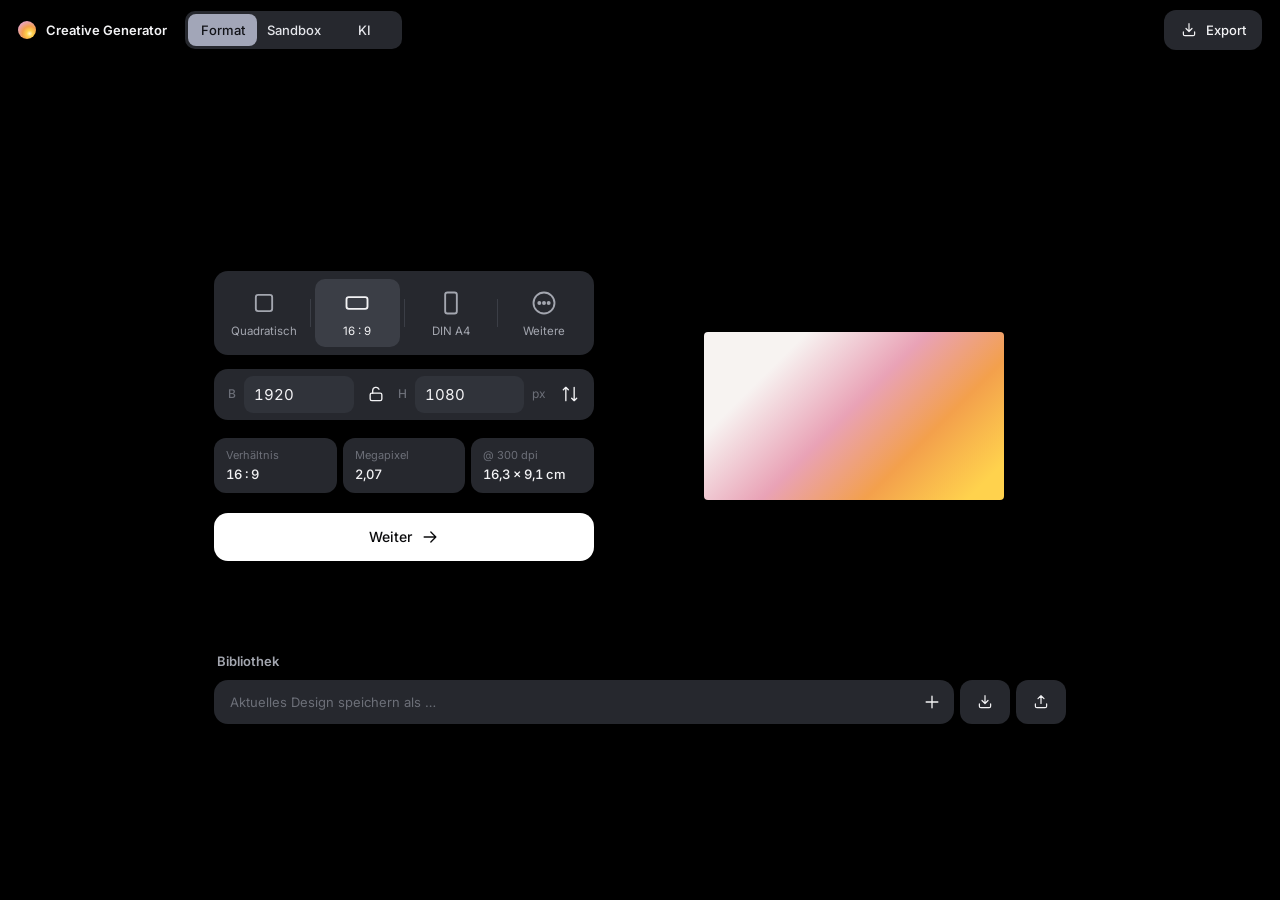
<file: index.html>
<!doctype html>
<html lang="de">
<head>
<meta charset="utf-8">
<meta name="viewport" content="width=device-width, initial-scale=1">
<title>Creative Generator</title>
<link rel="preconnect" href="https://fonts.googleapis.com">
<link rel="preconnect" href="https://fonts.gstatic.com" crossorigin>
<link href="https://fonts.googleapis.com/css2?family=Inter:wght@400;500;600&family=Caveat:wght@600&family=Dancing+Script:wght@600&display=swap" rel="stylesheet">
<style>html:not(.css-ready) body { visibility: hidden; background: #000; }</style>
</head>
<body>

<header class="topbar">
  <div class="brand"><span class="logo"></span><span class="name">Creative Generator</span></div>
  <div id="navSlot"></div>
  <div class="spacer"></div>
  <button class="btn export-btn" id="exportNav" type="button"><span id="exportNavIc"></span><span>Export</span></button>
</header>

<main>
  <!-- Seite 1: Format -->
  <section class="page" id="page-format">
    <div class="format-wrap">
      <div class="format-main">
        <div class="pill aspect" id="aspectBar"></div>
        <div class="chips" id="moreChips" hidden></div>

        <div class="pill dims">
          <label class="dim"><span>B</span><input id="inW" type="number" min="16" max="16384" step="1"></label>
          <button class="act" id="lockBtn" type="button"></button>
          <label class="dim"><span>H</span><input id="inH" type="number" min="16" max="16384" step="1"></label>
          <span class="unit">px</span>
          <button class="act" id="swapBtn" type="button" title="Drehen"></button>
        </div>

        <dl class="info" id="fmtInfo"></dl>
        <button class="btn primary" id="toSandbox" type="button"><span>Weiter</span></button>
      </div>
      <div class="format-side"><div id="fmtShape"></div></div>
      <div class="library" id="library"></div>
    </div>
  </section>

  <!-- Seite 3: KI-Generator (lokal über Ollama) -->
  <section class="page" id="page-ai">
    <div class="ai-wrap" id="aiRoot"></div>
  </section>

  <!-- Seite 2: Sandbox -->
  <section class="page" id="page-sandbox">
    <aside class="panel">
      <div class="panel-head" id="panelHead"></div>
      <div id="groups"></div>
    </aside>

    <div class="stage">
      <div class="viewport" id="viewport">
        <canvas id="cv"></canvas>
        <div class="rec" id="recOverlay">
          <span class="rec-dot"></span><span id="recTime"></span>
          <span class="rec-bar"><i id="recBar"></i></span>
          <button class="act" id="recCancel" type="button" title="Abbrechen"></button>
        </div>
      </div>
      <div class="transport">
        <div class="pill transport-pill">
          <button class="play" id="playBtn" type="button"></button>
          <input type="range" class="vs scrub" id="scrub" min="0" max="1" step="0.0005" value="0" aria-label="Position im Loop">
          <span class="time" id="timeLbl"></span>
        </div>
        <div id="qualSlot"></div>
        <button class="btn quick" id="quickExp" type="button" title="Exportieren"><span id="quickIc"></span><span id="quickLbl">PNG</span></button>
      </div>
    </div>
  </section>
</main>

<div class="toast" id="toast"></div>

<!-- Lädt CSS und Skripte immer im aktuellen Stand: Jede Datei wird kurz beim Server nachgefragt
     (unverändert = 304), danach eingebunden. Sonst nutzt der Browser nach einem Update
     bis zu 10 Minuten die alte Fassung (GitHub Pages: max-age=600). Reihenfolge bleibt erhalten. -->
<script>
(async () => {
  const css = ["css/base.css", "css/controls.css", "css/format.css", "css/sandbox.css", "css/ai.css"];
  const js = [
    "js/core/utils.js",
    "js/core/haptics.js",
    "js/core/icons.js",
    "js/core/renderer.js",
    "js/core/mp4.js",
    "js/core/assets.js",
    "js/core/strokes.js",
    "js/core/brush.js",
    "js/gl/common.js",
    "js/functions/shared.js",
    "js/functions/fire.js",
    "js/functions/grounddata.js",
    "js/functions/fragment.js",
    "js/functions/pencil.js",
    "js/ai/settings.js",
    "js/ai/client.js",
    "js/ai/parse.js",
    "js/ai/schema.js",
    "js/ai/prompt.js",
    "js/ai/sandbox.js",
    "js/ai/shader.js",
    "js/ai/validate.js",
    "js/ai/store.js",
    "js/ai/registry.js",
    "js/ai/pipeline.js",
    "js/ui/controls.js",
    "js/ui/format-page.js",
    "js/ui/panel.js",
    "js/ui/exporter.js",
    "js/ui/library.js",
    "js/ui/layer.js",
    "js/ui/sketch.js",
    "js/ui/vptools.js",
    "js/ui/ai-page.js",
    "js/app.js",
  ];
  if (location.protocol !== 'file:') await Promise.all([...css, ...js].map(u => fetch(u, { cache: 'no-cache' }).catch(() => null)));
  await Promise.all(css.map(href => new Promise(res => {
    const l = document.createElement('link'); l.rel = 'stylesheet'; l.href = href; l.onload = l.onerror = res; document.head.appendChild(l);
  })));
  document.documentElement.classList.add('css-ready');
  for (const src of js) {
    const sc = document.createElement('script'); sc.src = src; sc.async = false; document.body.appendChild(sc);
  }
})();
</script>
</body>
</html>
</file>
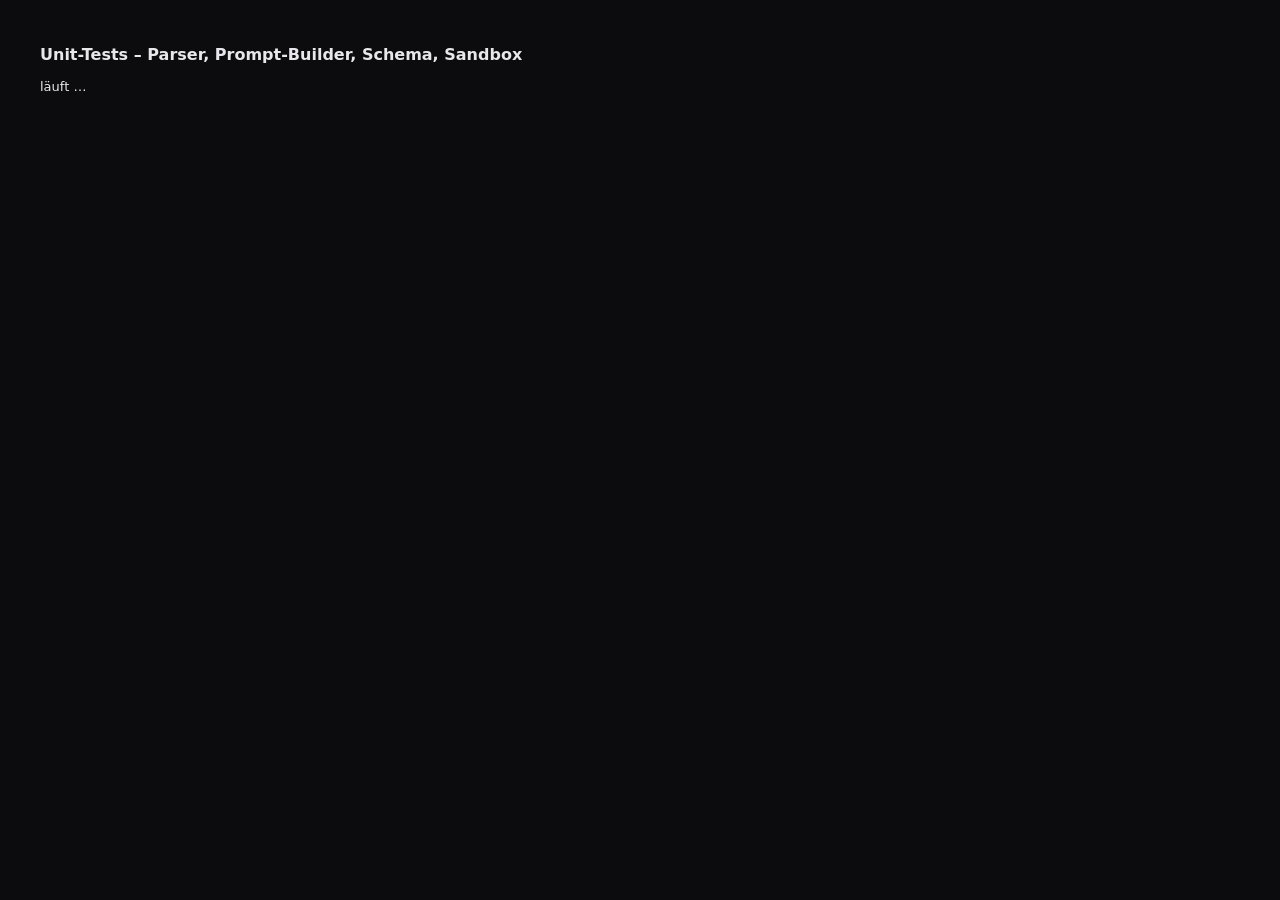
<file: tests/index.html>
<!doctype html>
<html lang="de">
<head>
<meta charset="utf-8">
<title>Tests · Creative Generator KI</title>
<style>
  body { font: 13px/1.5 system-ui, sans-serif; background: #0c0c0e; color: #e8e8ec; padding: 24px 32px; }
  h1 { font-size: 16px; } h2 { font-size: 14px; } .good { color: #3ccf7a; } .bad { color: #ef5b5b; }
  .ok { color: #b8e6c8; } .no { color: #ffb4b4; } small { color: #777; } pre { margin: 2px 0 8px 18px; white-space: pre-wrap; color: #f2b8b8; }
</style>
</head>
<body>
<h1>Unit-Tests – Parser, Prompt-Builder, Schema, Sandbox</h1>
<div id="out">läuft …</div>
<script src="../js/core/utils.js"></script>
<script src="../js/ai/settings.js"></script>
<script src="../js/ai/client.js"></script>
<script src="../js/ai/parse.js"></script>
<script src="../js/ai/schema.js"></script>
<script src="../js/ai/prompt.js"></script>
<script src="../js/gl/common.js"></script>
<script src="../js/ai/sandbox.js"></script>
<script src="../js/ai/shader.js"></script>
<script src="../js/ai/validate.js"></script>
<script src="../js/ai/store.js"></script>
<script src="../js/ai/pipeline.js"></script>
<script src="fixtures/canvas-example.js"></script>
<script src="harness.js"></script>
<script src="unit.js"></script>
<script>T.run(document.getElementById('out'));</script>
</body>
</html>
</file>
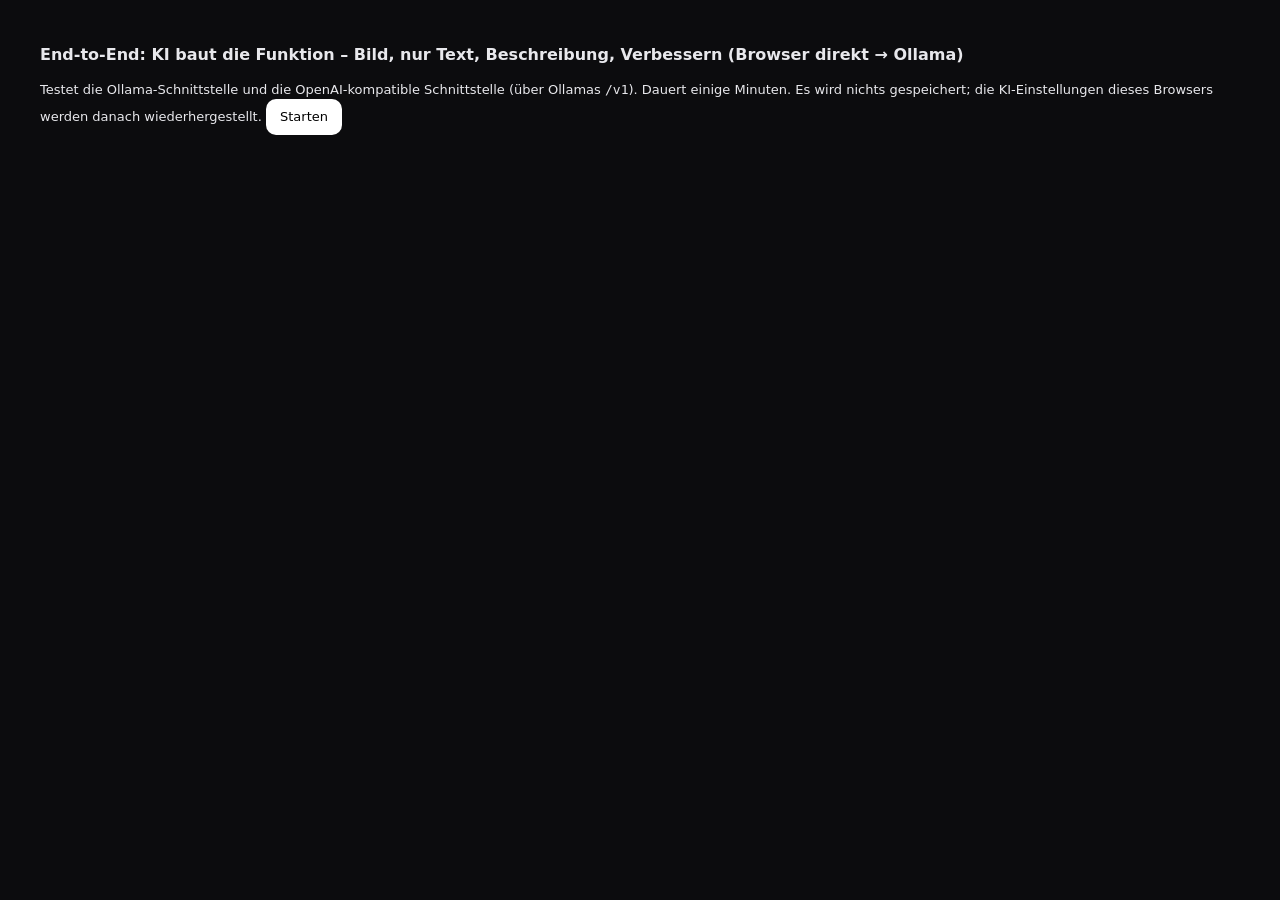
<file: tests/e2e.html>
<!doctype html>
<html lang="de">
<head>
<meta charset="utf-8">
<title>E2E · KI-Generator gegen lokales Ollama</title>
<style>
  body { font: 13px/1.5 system-ui, sans-serif; background: #0c0c0e; color: #e8e8ec; padding: 24px 32px; }
  h1 { font-size: 16px; } h2 { font-size: 14px; } .good { color: #3ccf7a; } .bad { color: #ef5b5b; }
  .ok { color: #b8e6c8; } .no { color: #ffb4b4; } small { color: #777; } pre { margin: 2px 0 8px 18px; white-space: pre-wrap; color: #f2b8b8; }
  button { font: inherit; padding: 8px 14px; border-radius: 10px; border: 0; background: #fff; cursor: pointer; }
  img { max-width: 360px; border-radius: 8px; margin: 10px 10px 0 0; }
</style>
</head>
<body>
<h1>End-to-End: KI baut die Funktion – Bild, nur Text, Beschreibung, Verbessern (Browser direkt → Ollama)</h1>
<p>Testet die Ollama-Schnittstelle und die OpenAI-kompatible Schnittstelle (über Ollamas <code>/v1</code>).
Dauert einige Minuten. Es wird nichts gespeichert; die KI-Einstellungen dieses Browsers werden danach wiederhergestellt.
<button id="go">Starten</button></p>
<div id="out"></div>
<div id="imgs"></div>
<script src="../js/core/utils.js"></script>
<script src="../js/ai/settings.js"></script>
<script src="../js/ai/client.js"></script>
<script src="../js/ai/parse.js"></script>
<script src="../js/ai/schema.js"></script>
<script src="../js/ai/prompt.js"></script>
<script src="../js/gl/common.js"></script>
<script src="../js/ai/sandbox.js"></script>
<script src="../js/ai/shader.js"></script>
<script src="../js/ai/validate.js"></script>
<script src="../js/ai/store.js"></script>
<script src="../js/ai/pipeline.js"></script>
<script src="harness.js"></script>
<script>
const { it, assert } = T;
const AI = CG.ai;
const OLLAMA = 'http://localhost:11434';
const ctx = { runs: {} };
const loadedNow = async () => (await (await fetch(OLLAMA + '/api/ps')).json()).models.map(m => m.name);
let image = null;

it('Einstellungen laden (config.json), Server: Ollama', async () => {
  ctx.savedSettings = localStorage.getItem('cg.v1.ai.settings');
  await AI.settings.load();
  AI.settings.set({ server: 'ollama', url: OLLAMA, refineRounds: 1, model: 'gemma4:12b-mlx', describeModel: '' });
  const s = await AI.client.status();
  assert.ok(s.ok, 'Ollama nicht erreichbar: ' + (s.error && s.error.message));
  assert.deepEqual(s.missing, [], 'fehlende Modelle: ' + s.missing.map(m => m.cmd).join(', '));
  AI.pipeline.setModels(s.models);
  const blob = await (await fetch('fixtures/reference.png')).blob();
  image = await AI.pipeline.prepareImage(new File([blob], 'reference.png', { type: 'image/png' }), AI.config.maxImageSide);
  assert.ok(Math.max(image.w, image.h) <= AI.config.maxImageSide);
});

it('Fehlendes Modell wird verständlich gemeldet', async () => {
  const e = await assert.rejects(AI.client.chat({ model: 'gibt-es-nicht:1', messages: [{ role: 'user', content: 'hi' }] }));
  assert.equal(e.code, 'model_missing'); assert.match(e.message, /ollama pull gibt-es-nicht:1/);
});

async function fullRun(label) {
  const r = ctx.runs[label] = {};
  const prompt = AI.prompt.text({ wishes: 'Die Formen bewegen sich langsam', format: { w: 1920, h: 1080 } });
  const t0 = performance.now();
  r.events = [];
  r.result = await AI.pipeline.generate(prompt, { aspect: 16 / 9, reference: image.base64,
    onEvent: e => { if (e.type !== 'tokens' && e.type !== 'step' && e.type !== 'notes') r.events.push(e.type + (e.errors ? ': ' + e.errors.join(' | ') : '')); } });
  r.genMs = performance.now() - t0;
  assert.ok(r.result.params.length >= 3, 'zu wenige Regler');
  assert.ok(r.result.thumb, 'kein Vorschaubild');
  const img = document.createElement('img'); img.src = r.result.thumb; img.title = label; document.getElementById('imgs').appendChild(img);
  const box = new AI.Sandbox({ timeout: 6000 });
  try { const v = await AI.validate.runShader(r.result.params, r.result.code, { sandbox: box, aspect: 16 / 9 }); assert.ok(v.ok, v.errors.join(' | ')); }
  finally { box.destroy(); }
}

it('Weg „Bild“ (Ollama): Modell sieht die Referenz, baut die Funktion, vergleicht selbst', () => fullRun('ollama'));

it('Weg „nur Text“: Funktion aus geschriebenem Auftrag, mit Dropdown', async () => {
  const r = ctx.runs.text = { events: [] }, t0 = performance.now();
  r.result = await AI.pipeline.generate(AI.prompt.text({ wishes: 'Wellenlinien, die langsam wandern. Ein Dropdown für zwei Farbstimmungen, Regler für Dichte und Tempo.', format: { w: 1920, h: 1080 }, source: 'text' }),
    { aspect: 16 / 9, onEvent: e => { if (e.type === 'failed' || e.type === 'ok') r.events.push(e.type); } });
  r.genMs = performance.now() - t0;
  assert.equal(r.result.source, 'text');
  assert.ok(r.result.params.some(p => p.type === 'select'), 'kein Dropdown angelegt');
  ctx.gen = { id: 'e2e', kind: 'shader', name: r.result.title || 'E2E', code: r.result.code, params: r.result.params };
});

it('Verbessern: bestehende Funktion per Prompt ändern (neuer Schalter), Ergebnis läuft', async () => {
  const r = ctx.runs.improve = { events: [] }, t0 = performance.now();
  r.result = await AI.pipeline.improve(ctx.gen, 'Füge einen Schalter „Invertieren“ hinzu, der die Farben umkehrt.', { aspect: 16 / 9, onEvent: e => { if (e.type === 'failed' || e.type === 'ok') r.events.push(e.type); } });
  r.genMs = performance.now() - t0;
  assert.ok(r.result.params.some(p => p.type === 'toggle'), 'kein Schalter angelegt');
  assert.ok(r.result.code !== ctx.gen.code, 'Code unverändert');
});

it('Weg „Beschreibung“: zweites Modell beschreibt die Referenz für ein Text-Modell und wird danach entladen', async () => {
  AI.settings.set({ model: 'qwen2.5:14b', describeModel: 'gemma4:12b-mlx' });
  const pl = AI.pipeline.plan(true);
  assert.equal(pl.source, 'description'); assert.equal(pl.describer, 'gemma4:12b-mlx');
  const text = await AI.pipeline.describe(image.base64);
  assert.ok(text.length > 80, 'Beschreibung zu kurz: ' + text);
  assert.deepEqual(await loadedNow(), []);
  AI.settings.set({ model: 'gemma4:12b-mlx', describeModel: '' });
});

it('Speicher: danach ist kein Modell mehr geladen', async () => assert.deepEqual(await loadedNow(), []));

it('Abbrechen stoppt die Generierung und entlädt das Modell', async () => {
  const ac = new AbortController();
  setTimeout(() => ac.abort(), 2500);
  const e = await assert.rejects(AI.pipeline.generate(AI.prompt.text({}), { signal: ac.signal, reference: image.base64 }));
  assert.equal(e.name, 'AbortError');
  await new Promise(r => setTimeout(r, 1500));
  assert.deepEqual(await loadedNow(), []);
});

it('OpenAI-kompatible Schnittstelle (/v1): Modelle, Bild → Funktion', async () => {
  AI.settings.set({ server: 'openai', url: OLLAMA, refineRounds: 0 });
  const s = await AI.client.status();
  assert.ok(s.ok && s.models.length, 'keine Modelle über /v1/models');
  await fullRun('openai');
});

it('Einstellungen wiederhergestellt', async () => {
  if (ctx.savedSettings === null) localStorage.removeItem('cg.v1.ai.settings'); else localStorage.setItem('cg.v1.ai.settings', ctx.savedSettings);
  await AI.settings.load();
  // Modell der OpenAI-Runde entladen (dort steuert die App den Speicher nicht)
  await fetch(OLLAMA + '/api/generate', { method: 'POST', body: JSON.stringify({ model: AI.config.model, keep_alive: 0 }) });
});

async function go() {
  document.getElementById('go').disabled = true;
  const r = await T.run(document.getElementById('out'));
  const info = document.createElement('p');
  info.innerHTML = Object.entries(ctx.runs).map(([k, v]) => `<small>${k}: ${Math.round((v.genMs || 0) / 1000)} s · Reparaturen ${v.result ? v.result.repairs : '–'} · ${(v.events || []).join(' → ')}</small>`).join('<br>');
  document.getElementById('out').appendChild(info);
  window.__e2e = { ...r, runs: Object.fromEntries(Object.entries(ctx.runs).map(([k, v]) => [k, { genS: Math.round(v.genMs / 1000), repairs: v.result && v.result.repairs, events: v.events, title: v.result && v.result.title, params: v.result && v.result.params.length }])) };
}
document.getElementById('go').onclick = go;
if (/[?&]run=1/.test(location.search)) go();
</script>
</body>
</html>
</file>
